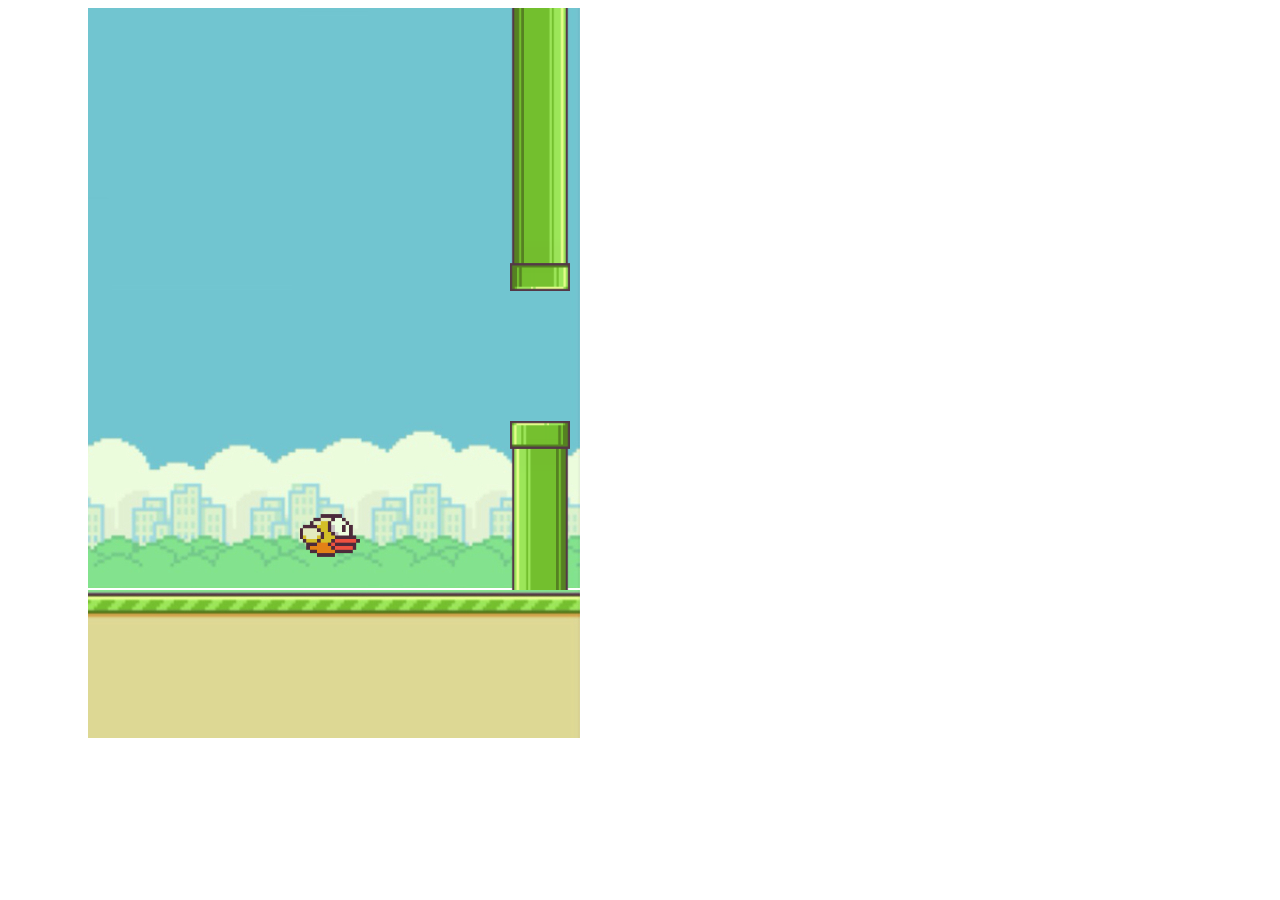
<file: client/flappy_bird/index.html>
<!DOCTYPE html>
<html lang="en">
<head>
    <meta charset="UTF-8">
    <title>Flappy Bird</title>
    <link rel="stylesheet" href="style.css">
    <script src="app.js" charset="UTF-8"></script>
</head>
<body>
    <div class="border-left"></div>
    <div class="game-container">
        <div class="border-top"></div>
        <div class="sky">
            <div class="bird"></div>
        </div>
        <div class="ground"></div>
    </div>
    <div class="border-right"></div>
</body>
</html>
</file>
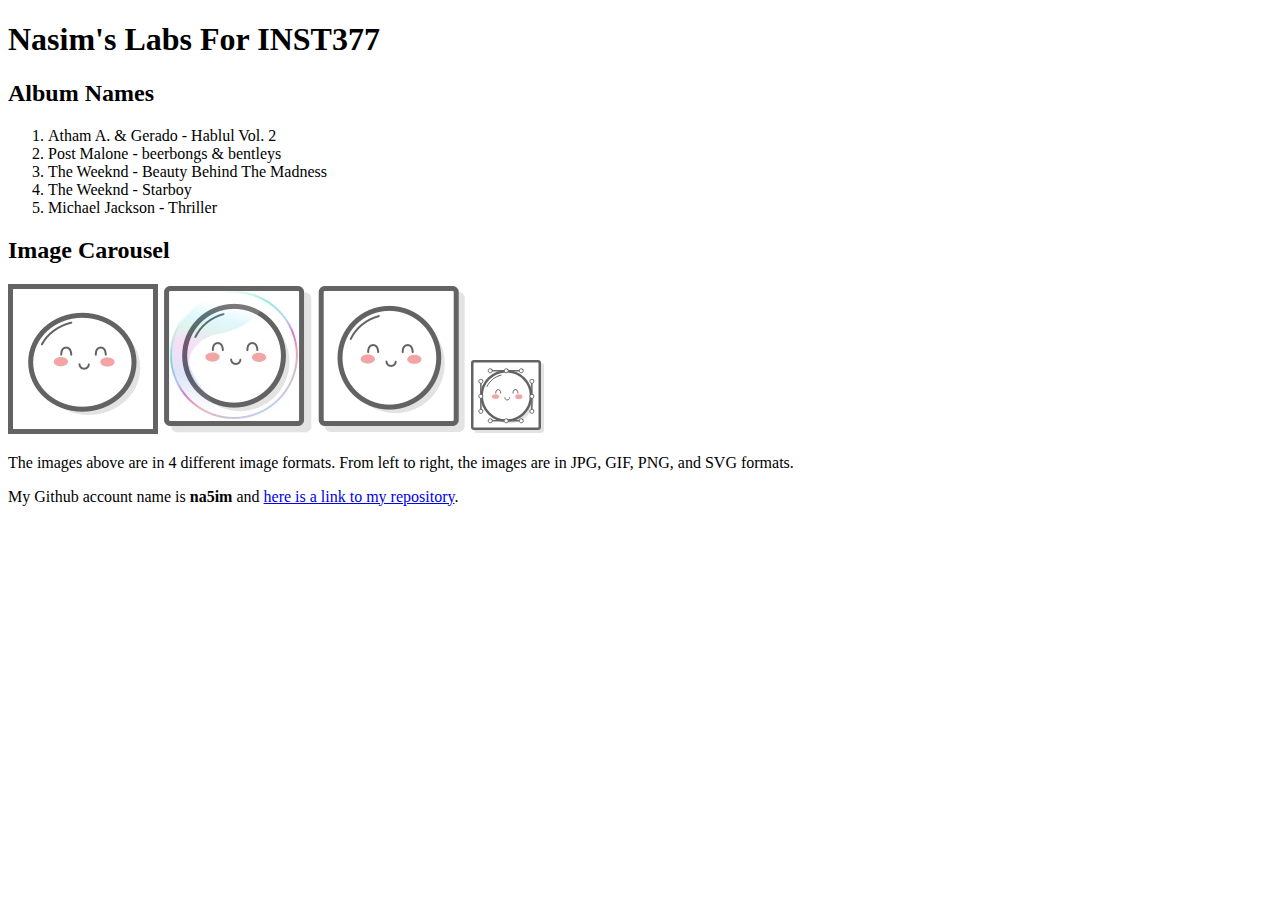
<file: client/lab_1/index.html>
<!DOCTYPE html>
<html lang="en">

<head>
  <meta charset="UTF-8" />
  <title>Nasim's Lab 1</title>
</head>

<body>
  <h1>Nasim's Labs For INST377</h1>
  <h2>Album Names</h2>
  <ol>
    <li>Atham A. &amp; Gerado - Hablul Vol. 2</li>
    <li>Post Malone - beerbongs &amp; bentleys</li>
    <li>The Weeknd - Beauty Behind The Madness</li>
    <li>The Weeknd - Starboy</li>
    <li>Michael Jackson - Thriller</li>
  </ol>

  <h2>Image Carousel</h2>
  <img src="images/mochi.gif" alt="A dancing mochi ball" />
  <img src="images/mochi.jpg" alt="A mochi ball in a bubble" />
  <img src="images/mochi.png" alt="A mochi ball" />
  <img src="images/mochi.svg" alt="A mochi ball with Bézier handles" />
  <p>
    The images above are in 4 different image formats. From left to right, the
    images are in JPG, GIF, PNG, and SVG formats.
  </p>
  <p>
    My Github account name is <strong>na5im</strong> and
    <a href="https://github.com/na5im/INST377-Lab-Work" target="_blank">
      here is a link to my repository</a>.
  </p>
</body>

</html>
</file>
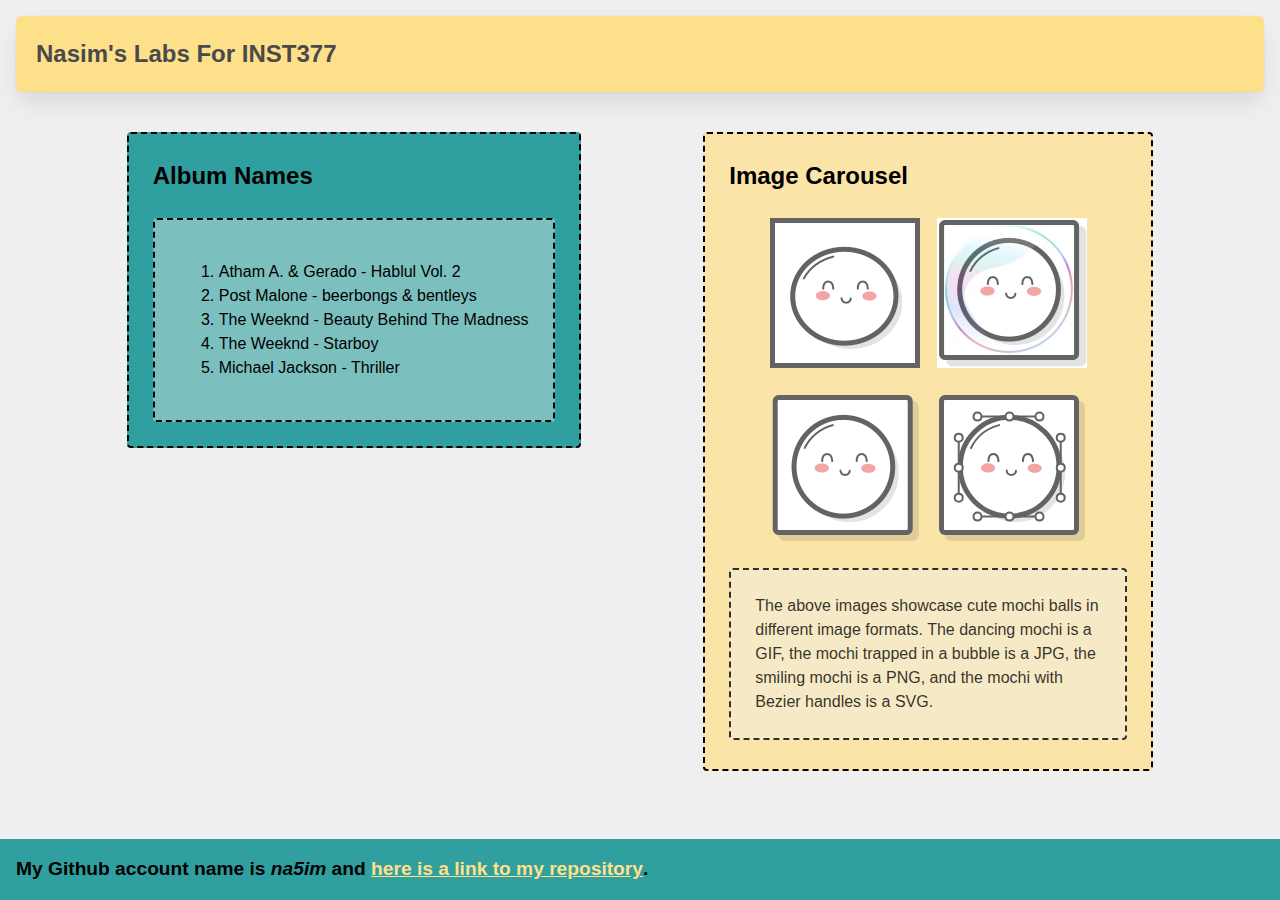
<file: client/lab_2/index.html>
<!DOCTYPE html>
<html lang="en">

<head>
   <meta charset="UTF-8" />
   <title>Nasim's Lab 1</title>
   <link rel="stylesheet" href="style.css" />
</head>

<body>
   <div class="wrapper">
      <header class="header">
         <h1>Nasim's Labs For INST377</h1>
      </header>

      <div class="container">
         <div class="left_section box">
            <h2>Album Names</h2>
            <div class="box">
               <ol>
                  <li>Atham A. &amp; Gerado - Hablul Vol. 2</li>
                  <li>Post Malone - beerbongs &amp; bentleys</li>
                  <li>The Weeknd - Beauty Behind The Madness</li>
                  <li>The Weeknd - Starboy</li>
                  <li>Michael Jackson - Thriller</li>
               </ol>
            </div>
         </div>

         <div class="right_section box">
            <h2>Image Carousel</h2>

            <div class="grid">
               <img src="images/mochi.gif" alt="A dancing mochi ball" />
               <img src="images/mochi.jpg" alt="A mochi ball in a bubble" />
               <img src="images/mochi.png" alt="A mochi ball" />
               <img src="images/mochi.svg" alt="A mochi ball with Bézier handles" />
            </div>
            <p class="box subtitle">
               The above images showcase cute mochi balls in different image formats. The dancing mochi is a GIF, 
               the mochi trapped in a bubble is a JPG, the smiling mochi is a PNG, and the mochi with Bezier handles is a SVG.
            </p>
         </div>
      </div>

      <footer class="footer">
         My Github account name is <em>na5im</em> and
         <a href="https://github.com/na5im/INST377-Lab-Work" target="_blank">
            here is a link to my repository</a>.
      </footer>
   </div>
   
</body>

</html>
</file>
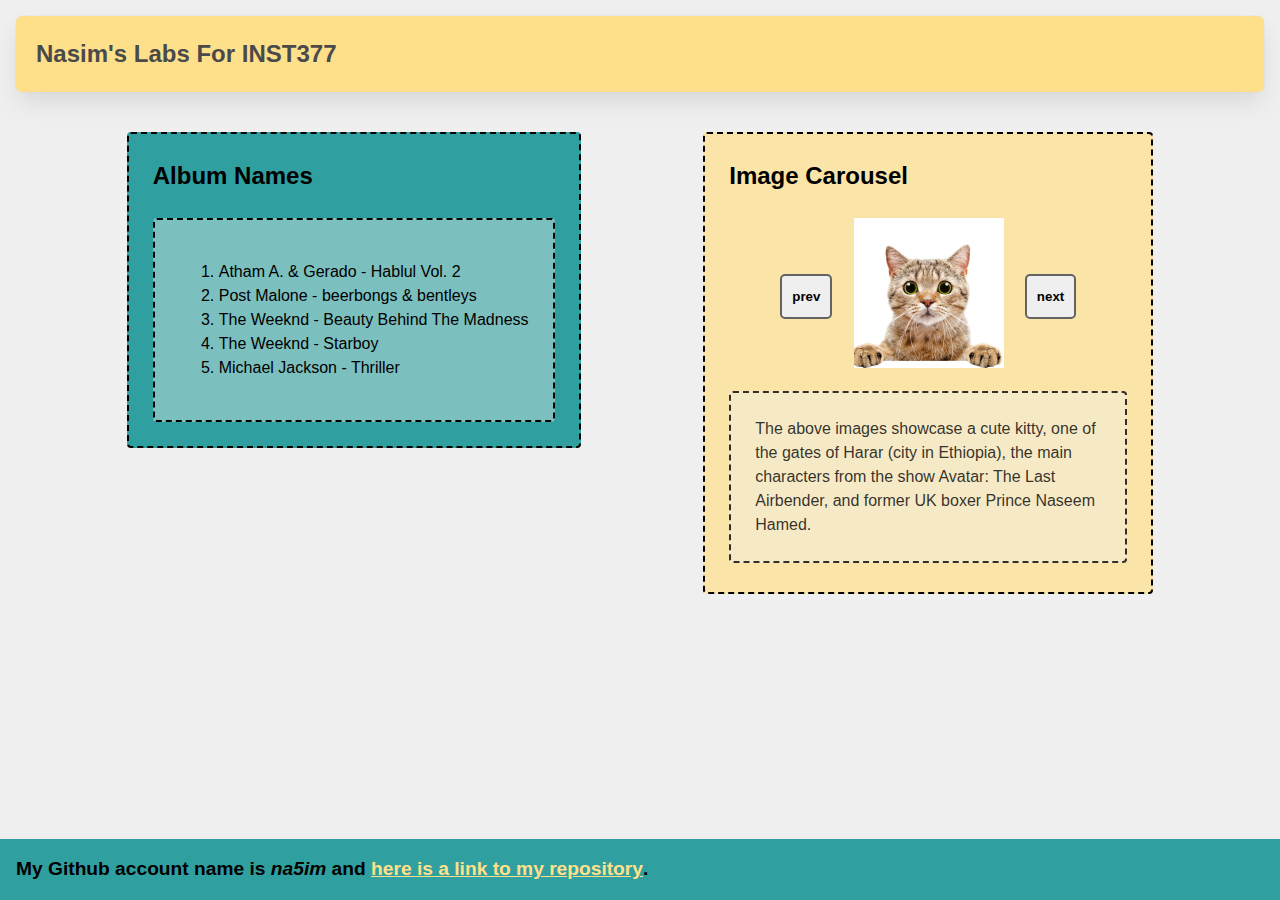
<file: client/lab_3/index.html>
<!DOCTYPE html>
<html lang="en">

<head>
   <meta charset="UTF-8" />
   <title>Nasim's Lab 1</title>
   <link rel="stylesheet" href="style.css" />
</head>

<body>
   <div class="wrapper">
      <header class="header">
         <h1>Nasim's Labs For INST377</h1>
      </header>

      <div class="container">
         <div class="left_section box">
            <h2>Album Names</h2>
            <div class="box">
               <ol>
                  <li>Atham A. &amp; Gerado - Hablul Vol. 2</li>
                  <li>Post Malone - beerbongs &amp; bentleys</li>
                  <li>The Weeknd - Beauty Behind The Madness</li>
                  <li>The Weeknd - Starboy</li>
                  <li>Michael Jackson - Thriller</li>
               </ol>
            </div>
         </div>

         <div class="right_section box">
            <h2>Image Carousel</h2>

            <div class="carousel">
                <button class="prev">prev</button>
                <div class="slides">
                   <div class="carousel_item visible"><img id="slide_1" src="images/kitty.png" alt="A cute kitty" /></div>
                   <div class="carousel_item hidden"><img id="slide_2" src="images/harar-ethiopia.jpg" alt="One of the gates in Harar, Ethiopia" /></div>
                   <div class="carousel_item hidden"><img id="slide_3" src="images/avatar-tla.jpg" alt="Avatar: The Last Airbender" /></div>
                   <div class="carousel_item hidden"><img id="slide_4" src="images/prince-naseem-hamed.jpg" alt="Former UK Boxer Prince Naseem Hamed" /></div>
                </div>
                <button class="next">next</button>
            </div>
            <p class="box subtitle">
               The above images showcase a cute kitty, one of the gates of Harar (city in Ethiopia), 
               the main characters from the show Avatar: The Last Airbender, and former UK boxer Prince Naseem Hamed.
            </p>
         </div>
      </div>

      <footer class="footer">
         My Github account name is <em>na5im</em> and
         <a href="https://github.com/na5im/INST377-Lab-Work" target="_blank">
            here is a link to my repository</a>.
      </footer>
   </div>
   <script src="script.js"></script>
</body>

</html>
</file>
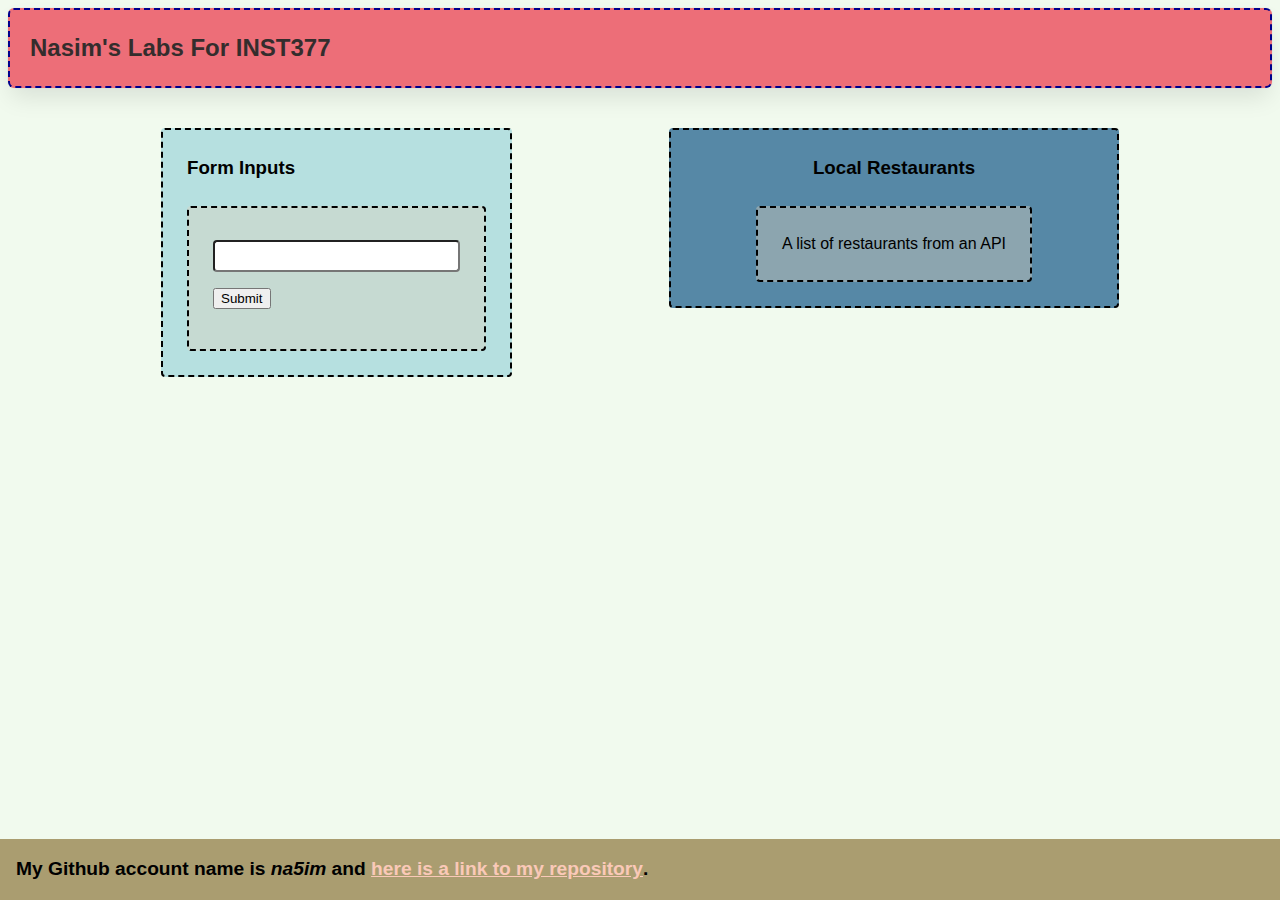
<file: client/lab_4/index.html>
<!-- Bring in your successful HTML/CSS from the Flexbox lab -->
<!-- Try typing 'doc' at the top of this file and pressing "tab" -->
<!-- if your development environment is set up correctly -->
<!-- the Emmett plugin will set this file up for you -->

<!-- Requirements -->
<!-- Your page will need a form in it with an 'action' to /api and a single text field with an id/name of "resto" -->
<!-- If you open /routes/apiRoutes and go to line 38 you will find the server side answer to your request! -->

<!-- This week doesn't have a script.js file in it, because you're focusing on HTML and CSS -->

<html lang="en">
<head>
    <meta charset="UTF-8">
    <meta http-equiv="X-UA-Compatible" content="IE=edge">
    <meta name="viewport" content="width=device-width, initial-scale=1.0">
    <link rel="stylesheet" href="style.css">
    <title>Nasim's Lab</title>
</head>
<body>
    <div class="wrapper">
        <header class="header">
            <h1>Nasim's Labs For INST377</h1>
        </header>

        <div class="container">
            <div class="left_section box">
                <h3>Form Inputs</h3>
                <div class="box">
                    <form action="/api">
                        <label for="resto"></label>
                        <input type="text" name="resto" id="resto">
                        <button type="submit">Submit</button>
                    </form>
                </div>
            </div>

            <div class="right_section box">
                <h3>Local Restaurants</h3>
                <div class="box">A list of restaurants from an API</div>
            </div>
        </div>

        <footer class="footer">
            My Github account name is <em>na5im</em> and
            <a href="https://github.com/na5im/INST377-Lab-Work" target="_blank">
               here is a link to my repository</a>.
         </footer>
    </div>
</body>
</html>
</file>
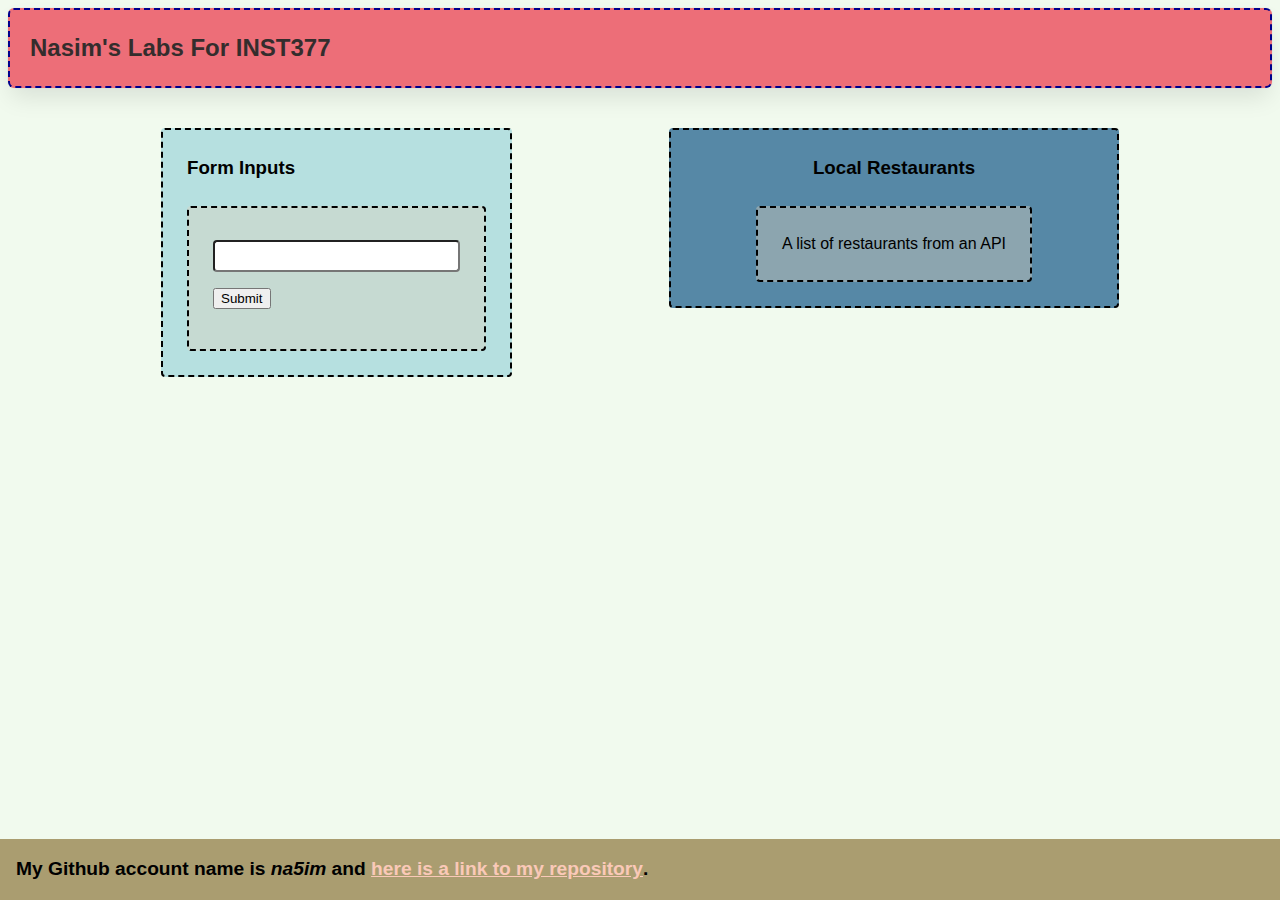
<file: client/lab_5/index.html>
<!-- Bring in your successful HTML/CSS from the Flexbox lab -->
<!-- Your page will need a form in it with an 'action' to /api and a single text field with an id/name of "resto" -->
<!-- If you open /routes/apiRoutes and go to line 38 you will find the server side answer to your request! -->

<!-- Temporarily unhook your script.js file from your main index file -->
<html lang="en">
<head>
    <meta charset="UTF-8">
    <meta http-equiv="X-UA-Compatible" content="IE=edge">
    <meta name="viewport" content="width=device-width, initial-scale=1.0">
    <link rel="stylesheet" href="style.css">
    <title>Nasim's Lab</title>
</head>
<body>
    <div class="wrapper">
        <header class="header">
            <h1>Nasim's Labs For INST377</h1>
        </header>

        <div class="container">
            <div class="left_section box">
                <h3>Form Inputs</h3>
                <div class="box">
                    <form action="/api" class="main_form">
                        <label for="resto"></label>
                        <input type="text" name="resto" id="resto">
                        <button type="submit">Submit</button>
                    </form>
                </div>
            </div>

            <div class="right_section box">
                <h3>Local Restaurants</h3>
                <div class="box">A list of restaurants from an API</div>
            </div>
        </div>

        <footer class="footer">
            My Github account name is <em>na5im</em> and
            <a href="https://github.com/na5im/INST377-Lab-Work" target="_blank">
               here is a link to my repository</a>.
         </footer>
    </div>
    <script src="./script.js"></script>
</body>
</html>
</file>
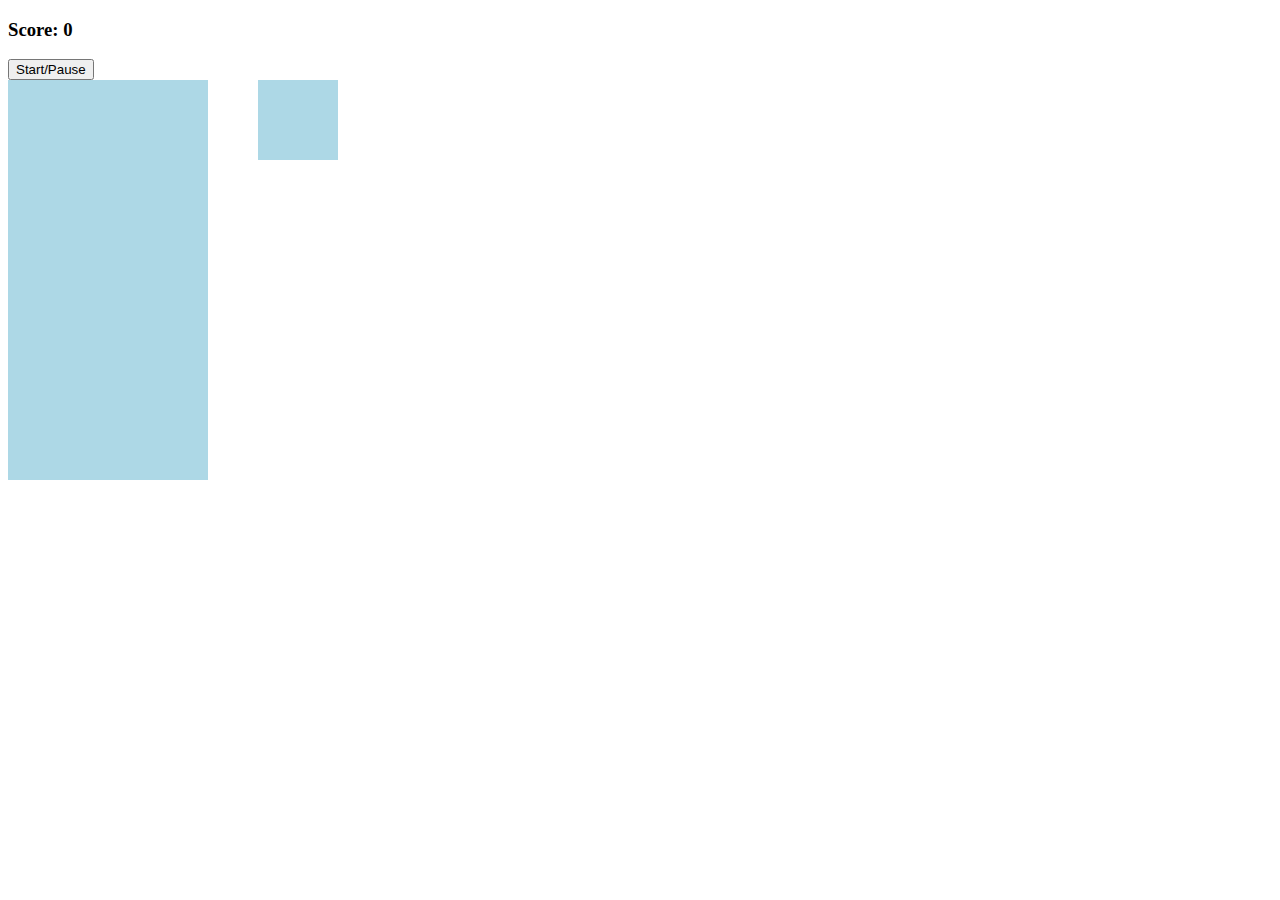
<file: client/Tetris/index.html>
<!DOCTYPE HTML>
<html lang="en" dir="ltr">

<head>
   <meta charset="UTF-8" />
   <link rel="stylesheet" href="style.css" />
   <script src="app.js" charset="utf-8"></script>
   <title>Tetris!</title>
</head>
<body>
    <h3>Score:<span id="score"> 0</span></h3>
    <button id='start-button'>Start/Pause</button>
    <div class="container">
        <div class="grid">
            <div></div>
            <div></div>
            <div></div>
            <div></div>
            <div></div>
            <div></div>
            <div></div>
            <div></div>
            <div></div>
            <div></div>
            <div></div>
            <div></div>
            <div></div>
            <div></div>
            <div></div>
            <div></div>
            <div></div>
            <div></div>
            <div></div>
            <div></div>
            <div></div>
            <div></div>
            <div></div>
            <div></div>
            <div></div>
            <div></div>
            <div></div>
            <div></div>
            <div></div>
            <div></div>
            <div></div>
            <div></div>
            <div></div>
            <div></div>
            <div></div>
            <div></div>
            <div></div>
            <div></div>
            <div></div>
            <div></div>
            <div></div>
            <div></div>
            <div></div>
            <div></div>
            <div></div>
            <div></div>
            <div></div>
            <div></div>
            <div></div>
            <div></div>
            <div></div>
            <div></div>
            <div></div>
            <div></div>
            <div></div>
            <div></div>
            <div></div>
            <div></div>
            <div></div>
            <div></div>
            <div></div>
            <div></div>
            <div></div>
            <div></div>
            <div></div>
            <div></div>
            <div></div>
            <div></div>
            <div></div>
            <div></div>
            <div></div>
            <div></div>
            <div></div>
            <div></div>
            <div></div>
            <div></div>
            <div></div>
            <div></div>
            <div></div>
            <div></div>
            <div></div>
            <div></div>
            <div></div>
            <div></div>
            <div></div>
            <div></div>
            <div></div>
            <div></div>
            <div></div>
            <div></div>
            <div></div>
            <div></div>
            <div></div>
            <div></div>
            <div></div>
            <div></div>
            <div></div>
            <div></div>
            <div></div>
            <div></div>
            <div></div>
            <div></div>
            <div></div>
            <div></div>
            <div></div>
            <div></div>
            <div></div>
            <div></div>
            <div></div>
            <div></div>
            <div></div>
            <div></div>
            <div></div>
            <div></div>
            <div></div>
            <div></div>
            <div></div>
            <div></div>
            <div></div>
            <div></div>
            <div></div>
            <div></div>
            <div></div>
            <div></div>
            <div></div>
            <div></div>
            <div></div>
            <div></div>
            <div></div>
            <div></div>
            <div></div>
            <div></div>
            <div></div>
            <div></div>
            <div></div>
            <div></div>
            <div></div>
            <div></div>
            <div></div>
            <div></div>
            <div></div>
            <div></div>
            <div></div>
            <div></div>
            <div></div>
            <div></div>
            <div></div>
            <div></div>
            <div></div>
            <div></div>
            <div></div>
            <div></div>
            <div></div>
            <div></div>
            <div></div>
            <div></div>
            <div></div>
            <div></div>
            <div></div>
            <div></div>
            <div></div>
            <div></div>
            <div></div>
            <div></div>
            <div></div>
            <div></div>
            <div></div>
            <div></div>
            <div></div>
            <div></div>
            <div></div>
            <div></div>
            <div></div>
            <div></div>
            <div></div>
            <div></div>
            <div></div>
            <div></div>
            <div></div>
            <div></div>
            <div></div>
            <div></div>
            <div></div>
            <div></div>
            <div></div>
            <div></div>
            <div></div>
            <div></div>
            <div></div>
            <div></div>
            <div></div>
            <div></div>
            <div></div>
            <div></div>
            <div></div>
            <div></div>
            <div></div>
            <div></div>
            <div></div>
            <div></div>
            <div class="taken"></div>
            <div class="taken"></div>
            <div class="taken"></div>
            <div class="taken"></div>
            <div class="taken"></div>
            <div class="taken"></div>
            <div class="taken"></div>
            <div class="taken"></div>
            <div class="taken"></div>
            <div class="taken"></div>
        </div>
        <div class="mini-grid">
            <div></div>
            <div></div>
            <div></div>
            <div></div>
            <div></div>
            <div></div>
            <div></div>
            <div></div>
            <div></div>
            <div></div>
            <div></div>
            <div></div>
            <div></div>
            <div></div>
            <div></div>
            <div></div>
        </div>
    </div>
</body>

</html>
</file>
<file: client/flappy_bird/style.css>
.body {
    display: flex;

}

.game-container {
    width:500px;
    height:730px;
    position:absolute;
    left: 80px;
}

.border-left {
    width: 80px;
    height: 790px;
    position: absolute;
    background-color: white;
    z-index: +2;
}

.border-right {
    width: 80px;
    height: 790px;
    position: absolute;
    background-color: white;
    z-index: +2;
    left: 580px
}

.border-top {
    width: 660px;
    height: 50px;
    position: absolute;
    background-color: white;
    z-index: +2;
    top: -50px;
}
.sky {
    background-image: url('./images/fb-game-background.png');
    width: 500px;
    height: 580px;
    position: absolute;
}
.ground {
    background-image: url('./images/bottom-background.png');
    width: 500px;
    height: 150px;
    position: absolute;
    top: 580px;
    z-index: +1;
}

.bird {
    background-image: url('./images/flappy-bird.png');
    position: absolute;
    width: 60px;
    height: 45px;
}

.obstacle {
    background-image: url('./images/flappybird-pipe.png');
    width: 60px;
    height: 300px;
    position: absolute;
}
.topObstacle {
    background-image: url('./images/flappybird-pipe.png');
    transform: rotate(180deg);
    width: 60px;
    height: 300px;
    position: absolute;
}
</file>
<file: client/lab_2/style.css>
* {
  box-sizing: border-box;
}

/* 
  These rules apply to actual HTML elements with no labelling!
  So: they style the tags directly
*/

html {
  background-color: #fff;
  font-size: 16px;
  min-width: 300px;
  overflow-x: hidden;
  overflow-y: scroll;

  /* these are specific to different browsers */
  -moz-osx-font-smoothing: grayscale;
  -webkit-font-smoothing: antialiased;
  text-rendering: optimizeLegibility;
  -webkit-text-size-adjust: 100%;
  -moz-text-size-adjust: 100%;
  text-size-adjust: 100%;
}

body {
  margin: 0;
  padding: 0;

  font-family: ‘Segoe UI’, Candara, ‘Bitstream Vera Sans’, ‘DejaVu Sans’, ‘Bitsream Vera Sans’, ‘Trebuchet MS’, Verdana, ‘Verdana Ref’, sans-serif;
  font-weight: 400;
  line-height: 1.5;
  background-color: rgb(239, 239, 239);
}


a {
  display: inline-block;
  text-decoration: none;
}

h2 {
  margin:0;
  padding:0;
  padding-bottom:1.5rem;
}

form {
  accent-color: hsla(120, 100%, 50%, 0.482);
}

/*
  - These styles use 'class names'
  - You can apply them by using the 'class' attribute on your HTML
  - like this: <div class="wrapper">
  - note that the period vanishes there!
*/


.wrapper {
  min-height: 100vh;
  display: flex;
  flex-direction: column;
  margin: 0;
  flex: 1;
}

.container {
  margin: 0 20px;
  display: flex;
  justify-content: space-evenly;
  align-items: start;
  flex:1;
}

.header {
  padding-top: 1rem;
  padding-left: 1rem;
  padding-right: 1rem;
  padding-bottom: 1.5rem;
}


/*
  This rule implies that the H1 tag lives within another HTML tag
  It "inherits" some rules from the above
  Those rules won't apply to an h1 that's outside a block with the class of 'header'
*/

.header h1 {
  display: block;
  /* this will push other blocks out of the way */

  /* colors */
  background-color: #ffe08a;
  color: #4a4a4a;

  /* shapes */
  border-radius: 6px;
  font-size: 1.5rem;
  padding: 1.25rem;
  margin:0; /* removing the margin on h1 tags means the header pins to the top if we move it around */


  /* box-shadows are fancy */
  box-shadow: 0 0.5em 1em -0.125em rgb(10 10 10 / 10%), 0 0 0 1px rgb(10 10 10 / 2%);
}


/*
  Rules can be combined on a block to apply the 'cascade' in order
  So you can use two classnames in a single class attribute
  like: <div class="box section">

  Rules may combine in unexpected ways - remember that the LAST thing written in this file will have "priority"
  And will be what displays in your client
*/

.box {
  background-color: rgba(239, 239, 239, 0.40);
  border: 2px dashed;
  border-radius: 4px;

  width: fit-content;
  height:fit-content;
  padding: 1.5rem;
  margin: 0 auto;
}

.left_section {
  background-color: rgba(0, 139, 139, 0.8);
  flex: 0 1 auto;
  margin: 1rem;
  padding: 1.5rem;
}

.right_section {
  background-color: rgba(255, 224, 138, 0.7);
  flex: 1 2 auto;
  margin: 1rem;
  align-items: center;
  max-width: 450px;
}

/*
  This block is actually dependent on the "container" block having a flex set on it
  and the "wrapper" block displaying as a flex column with a "vertical height" (vh) of 100.
  That serves to cram the footer to the bottom of the page.
*/

.footer {
  flex-shrink: 0;
  padding: 1rem;
  background-color: rgba(0, 139, 139, 0.8);
  font-size: 1.2rem;
  font-weight: 600;
}

.footer a {
  color: rgba(255, 224, 138, 1);
  text-decoration: underline;
}

/*
  This is an example of a 'pseudoclass'
  In this instance, it says what to do if a mouse hovers over a link
  This is pretty desktop-specific, since there's no hover function on touchscreens
*/
.footer a:hover {
  /* Hue, saturation, luminosity, alpha */
  background-color: hsla(0, 0%, 90%, 0.15);
  /* red, green, blue, alpha */
  color: rgb(246, 169, 93);
  text-decoration: none;
}

.subtitle {
  color: rgba(0, 0, 0, 0.8);
  margin: 0px;
  margin-bottom: 5px;
}


/* Deploy this with images as direct "children" and the images should pop into shape */
.grid {
  display: flex;
  justify-content: space-evenly;
  flex-flow: wrap;
  width: 350px;
  height: 350px;
  margin: 0 auto;
}

.grid img {
  width: 150px;
  height: 150px;
}
</file>
<file: client/lab_3/style.css>
* {
  box-sizing: border-box;
}

/* 
  These rules apply to actual HTML elements with no labelling!
  So: they style the tags directly
*/

html {
  background-color: #fff;
  font-size: 16px;
  min-width: 300px;
  overflow-x: hidden;
  overflow-y: scroll;

  /* these are specific to different browsers */
  -moz-osx-font-smoothing: grayscale;
  -webkit-font-smoothing: antialiased;
  text-rendering: optimizeLegibility;
  -webkit-text-size-adjust: 100%;
  -moz-text-size-adjust: 100%;
  text-size-adjust: 100%;
}

body {
  margin: 0;
  padding: 0;

  font-family: ‘Segoe UI’, Candara, ‘Bitstream Vera Sans’, ‘DejaVu Sans’, ‘Bitsream Vera Sans’, ‘Trebuchet MS’, Verdana, ‘Verdana Ref’, sans-serif;
  font-weight: 400;
  line-height: 1.5;
  background-color: rgb(239, 239, 239);
}


a {
  display: inline-block;
  text-decoration: none;
}

h2 {
  margin:0;
  padding:0;
  padding-bottom:1.5rem;
}

form {
  accent-color: hsla(120, 100%, 50%, 0.482);
}

/*
  - These styles use 'class names'
  - You can apply them by using the 'class' attribute on your HTML
  - like this: <div class="wrapper">
  - note that the period vanishes there!
*/


.wrapper {
  min-height: 100vh;
  display: flex;
  flex-direction: column;
  margin: 0;
  flex: 1;
}

.container {
  margin: 0 20px;
  display: flex;
  justify-content: space-evenly;
  align-items: start;
  flex:1;
}

.header {
  padding-top: 1rem;
  padding-left: 1rem;
  padding-right: 1rem;
  padding-bottom: 1.5rem;
}


/*
  This rule implies that the H1 tag lives within another HTML tag
  It "inherits" some rules from the above
  Those rules won't apply to an h1 that's outside a block with the class of 'header'
*/

.header h1 {
  display: block;
  /* this will push other blocks out of the way */

  /* colors */
  background-color: #ffe08a;
  color: #4a4a4a;

  /* shapes */
  border-radius: 6px;
  font-size: 1.5rem;
  padding: 1.25rem;
  margin:0; /* removing the margin on h1 tags means the header pins to the top if we move */


  /* box-shadows are fancy */
  box-shadow: 0 0.5em 1em -0.125em rgb(10 10 10 / 10%), 0 0 0 1px rgb(10 10 10 / 2%);
}


/*
  Rules can be combined on a block to apply the 'cascade' in order
  So you can use two classnames in a single class attribute
  like: <div class="box section">

  Rules may combine in unexpected ways - remember that the LAST thing written in this file will have "priority"
  And will be what displays in your client
*/

.box {
  background-color: rgba(239, 239, 239, 0.40);
  border: 2px dashed;
  border-radius: 4px;

  width: fit-content;
  height:fit-content;
  padding: 1.5rem;
  margin: 0 auto;
}

.left_section {
  background-color: rgba(0, 139, 139, 0.8);
  flex: 0 1 auto;
  margin: 1rem;
  padding: 1.5rem;
}

.right_section {
  background-color: rgba(255, 224, 138, 0.7);
  flex: 1 2 auto;
  margin: 1rem;
  align-items: center;
  max-width: 450px;
}

/*
  This block is actually dependent on the "container" block having a flex set on it
  and the "wrapper" block displaying as a flex column with a "vertical height" (vh) of 100.
  That serves to cram the footer to the bottom of the page.
*/

.footer {
  flex-shrink: 0;
  padding: 1rem;
  background-color: rgba(0, 139, 139, 0.8);
  font-size: 1.2rem;
  font-weight: 600;
}

.footer a {
  color: rgba(255, 224, 138, 1);
  text-decoration: underline;
}

/*
  This is an example of a 'pseudoclass'
  In this instance, it says what to do if a mouse hovers over a link
  This is pretty desktop-specific, since there's no hover function on touchscreens
*/
.footer a:hover {
  /* Hue, saturation, luminosity, alpha */
  background-color: hsla(0, 0%, 90%, 0.15);
  /* red, green, blue, alpha */
  color: rgb(246, 169, 93);
  text-decoration: none;
}

.subtitle {
  color: rgba(0, 0, 0, 0.8);
  margin: 0px;
  margin-bottom: 5px;
}


/* Deploy this with images as direct "children" and the images should pop into shape */
.grid {
  display: flex;
  justify-content: space-evenly;
  flex-flow: wrap;
  width: 350px;
  height: 350px;
  margin: 0 auto;
}

.grid img {
  width: 150px;
  height: 150px;
}


/* Carousel */
div.carousel {
  max-width: 300px;
  overflow: hidden;
  text-align: center;
  display: flex;
  flex-direction: row;
  align-items: center;
  justify-content: space-between;
  margin: 0 auto;
  margin-bottom: 1rem;
}

.carousel .slides {
  display: flex;
  overflow-x: auto;
  scroll-snap-type: x mandatory;
  scroll-behavior: smooth;
  -webkit-overflow-scrolling: touch;
}

/* .carousel_item, */
.hidden {
  display: none;
}

.visible {
  display: block;
}

.carousel_item img {
  /* 
    Setting width, rather than max-width or min-width,
    means annoying pop-ins won't happen
    but it also means you need to format your images to be compatible
    or they will stretch weird

    - try a tall one and see what happens
    - change the height on a fixed image size and see what happens
    - now make sure that images are _always_ square
    - ... there's a reason crop tools are popular in image editors
   */
  width: 150px; 
}

.prev,
.next {
  border: none;
  margin: 2px;
  text-align: center;
  border-radius: 5px;
  font-weight: bold;
  height: 45px;
  padding: 10px;
  line-height: 0; /* This centers a button's text! */
  border: 2px solid rgb(99,99,99); /* shorthand for how to do a border */
}

.prev:focus,
.next:focus {
  margin: 0;
  border-color: rgb(82, 142, 129);
  /* Pick a good border colour and check out how it works with your buttons */
}

.prev:hover,
.next:hover {
  background-color: rgb(237, 168, 78);
  /* Pick a good background colour for your hover pseudoclass */
}
</file>
<file: client/lab_4/style.css>
* {
  box-sizing: border-box;
}

/* 
  These rules apply to actual HTML elements with no labelling!
  So: they style the tags directly
*/

html {
  background-color: rgba(206, 147, 147,.1);
  font-size: 16px;
  min-width: 300px;
  overflow-x: hidden;
  overflow-y: scroll;

  /* these are specific to different browsers */
  -moz-osx-font-smoothing: grayscale;
  -webkit-font-smoothing: antialiased;
  text-rendering: optimizeLegibility;
  -webkit-text-size-adjust: 100%;
  -moz-text-size-adjust: 100%;
  text-size-adjust: 100%;
}

body {
  margin: 0;
  padding: 0;

  font-family: ‘Segoe UI’, Candara, ‘Bitstream Vera Sans’, ‘DejaVu Sans’, ‘Bitsream Vera Sans’, ‘Trebuchet MS’, Verdana, ‘Verdana Ref’, sans-serif;
  font-weight: 400;
  line-height: 1.5;
  background-color: rgba(241, 250, 238,1);
}


a {
  display: inline-block;
  text-decoration: none;
}

h2, h3 {
  margin:0;
  padding:0;
  padding-bottom:1.5rem;
}

form {
  accent-color: hsla(120, 100%, 50%, 0.482);
}

/*
  - These styles use 'class names'
  - You can apply them by using the 'class' attribute on your HTML
  - like this: <div class="wrapper">
  - note that the period vanishes there!
*/


.wrapper {
  min-height: 100vh;
  display: flex;
  flex-direction: column;
  margin: 0;
  flex: 1;
}

.container {
  margin: 0 20px;
  display: flex;
  justify-content: space-evenly;
  align-items: start;
  flex:1;
}

.header {
  padding-top: .5rem;
  padding-left: .5rem;
  padding-right: .5rem;
  padding-bottom: 1.5rem;
}


/*
  This rule implies that the H1 tag lives within another HTML tag
  It "inherits" some rules from the above
  Those rules won't apply to an h1 that's outside a block with the class of 'header'
*/

.header h1 {
  display: block;
  /* this will push other blocks out of the way */

  /* colors */
  background-color: rgb(237, 110, 120);
  color: #342d2d;

  /* shapes */
  border: 2px dashed darkblue;
  border-radius: 6px;
  font-size: 1.5rem;
  padding: 1.25rem;
  margin:0; /* removing the margin on h1 tags means the header pins to the top if we move */


  /* box-shadows are fancy */
  box-shadow: 0 0.5em 1em -0.125em rgb(10 10 10 / 10%), 0 0 0 1px rgb(10 10 10 / 2%);
}


/*
  Rules can be combined on a block to apply the 'cascade' in order
  So you can use two classnames in a single class attribute
  like: <div class="box section">

  Rules may combine in unexpected ways - remember that the LAST thing written in this file will have "priority"
  And will be what displays in your client
*/

.box {
  background-color: rgba(223, 211, 189, 0.4);
  border: 2px dashed;
  border-radius: 4px;

  width: fit-content;
  height:fit-content;
  padding: 1.5rem;
  margin: 0 auto;
}

.left_section {
  background-color: rgba(168, 218, 220, 0.8);
  flex: 0 1 auto;
  margin: 1rem;
  padding: 1.5rem;
}

.right_section {
  background-color: rgba(69, 123, 157, 0.9);
  flex: 1 2 auto;
  margin: 1rem;
  align-items: center;
  justify-content: center;
  max-width: 450px;
  display: flex;
  flex-direction: column;
}

/*
  This block is actually dependent on the "container" block having a flex set on it
  and the "wrapper" block displaying as a flex column with a "vertical height" (vh) of 100.
  That serves to cram the footer to the bottom of the page.
*/

.footer {
  flex-shrink: 0;
  padding: 1rem;
  background-color: rgba(153, 134, 80, 0.8);
  font-size: 1.2rem;
  font-weight: 600;
}

.footer a {
  color: rgba(250, 201, 184, 1);
  text-decoration: underline;
}

/*
  This is an example of a 'pseudoclass'
  In this instance, it says what to do if a mouse hovers over a link
  This is pretty desktop-specific, since there's no hover function on touchscreens
*/
.footer a:hover {
  /* Hue, saturation, luminosity, alpha */
  background-color: hsla(0, 0%, 90%, 0.15);
  /* red, green, blue, alpha */
  color: rgb(208, 205, 41);
  text-decoration: none;
}

.subtitle {
  color: rgba(0, 0, 0, 0.8);
  margin: 0px;
  margin-bottom: 5px;
}


/* Deploy this with images as direct "children" and the images should pop into shape */
.grid {
  display: flex;
  justify-content: space-evenly;
  flex-flow: wrap;
  width: 350px;
  height: 350px;
  margin: 0 auto;
}

.grid img {
  width: 150px;
  height: 150px;
}


/* Carousel */
div.carousel {
  max-width: 300px;
  overflow: hidden;
  text-align: center;
  display: flex;
  flex-direction: row;
  align-items: center;
  justify-content: space-between;
  margin: 0 auto;
  margin-bottom: 1rem;
}

.carousel .slides {
  display: flex;
  overflow-x: auto;
  scroll-snap-type: x mandatory;
  scroll-behavior: smooth;
  -webkit-overflow-scrolling: touch;
}

/* .carousel_item, */
.hidden {
  display: none;
}

.visible {
  display: block;
}

.carousel_item img {
  /* 
    Setting width, rather than max-width or min-width,
    means annoying pop-ins won't happen
    but it also means you need to format your images to be compatible
    or they will stretch weird

    - try a tall one and see what happens
    - change the height on a fixed image size and see what happens
    - now make sure that images are _always_ square
    - ... there's a reason crop tools are popular in image editors
   */
  width: 150px; 
}

.prev,
.next {
  border: none;
  margin: 2px;
  text-align: center;
  border-radius: 5px;
  font-weight: bold;
  height: 45px;
  padding: 10px;
  line-height: 0; /* This centers a button's text! */
  border: 2px solid rgb(111, 95, 123); /* shorthand for how to do a border */
}

.prev:focus,
.next:focus {
  margin: 0;
  border-color: rgb(126, 200, 184);
  /* Pick a good border colour and check out how it works with your buttons */
}

.prev:hover,
.next:hover {
  background-color: rgb(226, 163, 132);
  /* Pick a good background colour for your hover pseudoclass */
}


/*
Form Styles
*/

form input {
    /* This is a hack to make sure our boxes line up with one another nicely */
    width: 100%;
    width: -moz-available;          /* WebKit-based browsers will ignore this. */
    width: -webkit-fill-available;  /* Mozilla-based browsers will ignore this. */
    width: fill-available;

    /* here we are setting white space correctly */
    margin-bottom: 1rem;
    height: 2rem;
    border-radius: 4px;
  }

form label {
  width: 100%;
  width: -moz-available;          /* WebKit-based browsers will ignore this. */
  width: -webkit-fill-available;  /* Mozilla-based browsers will ignore this. */
  width: fill-available;
  align-items: flex-start;

  display: block; /* this turns the label text into a box we can set margins on */
  margin-bottom: 0.5rem;
}

/* How To Write A Media Query For Small Screens */

@media only screen and (max-width: 736px){
    /* Rules in here will only apply when a screen is the correct size */
    /* check it out by using your developer tools to shrink your screen-size */
    .container {
      background-color: rgba(151, 218, 129, 0.5);
      border: 2px dashed darkblue;
      flex-direction: column;
      justify-content: space-evenly;
      align-items: center;
      margin: unset;
      border-top: unset
    }

    .right_section, .left_section {
      min-width: -webkit-fill-available;
      align-items: flex-start;
      justify-content: flex-start;
      max-height: 350px;
      border-width: medium;
    }

    .left_section .box, .right_section .box {
      width: -webkit-fill-available;
    }
    .footer, .header {
      border-width: medium;
    }

    .header {
      background-color: rgba(151, 218, 129, 0.5);
      border: 2px dashed darkblue;
      border-bottom: unset;
    }
}
</file>
<file: client/lab_5/style.css>
/* CSS instructions for Lab 5 */
/* Bring in your successful CSS from week 4 */
/* In your #map rule, set map to display:none; to temporarily hide your map box */
* {
    box-sizing: border-box;
  }
  
  /* 
    These rules apply to actual HTML elements with no labelling!
    So: they style the tags directly
  */
  
  html {
    background-color: rgba(206, 147, 147,.1);
    font-size: 16px;
    min-width: 300px;
    overflow-x: hidden;
    overflow-y: scroll;
  
    /* these are specific to different browsers */
    -moz-osx-font-smoothing: grayscale;
    -webkit-font-smoothing: antialiased;
    text-rendering: optimizeLegibility;
    -webkit-text-size-adjust: 100%;
    -moz-text-size-adjust: 100%;
    text-size-adjust: 100%;
  }
  
  body {
    margin: 0;
    padding: 0;
  
    font-family: ‘Segoe UI’, Candara, ‘Bitstream Vera Sans’, ‘DejaVu Sans’, ‘Bitsream Vera Sans’, ‘Trebuchet MS’, Verdana, ‘Verdana Ref’, sans-serif;
    font-weight: 400;
    line-height: 1.5;
    background-color: rgba(241, 250, 238,1);
  }
  
  
  a {
    display: inline-block;
    text-decoration: none;
  }
  
  h2, h3 {
    margin:0;
    padding:0;
    padding-bottom:1.5rem;
  }
  
  form {
    accent-color: hsla(120, 100%, 50%, 0.482);
  }
  
  /*
    - These styles use 'class names'
    - You can apply them by using the 'class' attribute on your HTML
    - like this: <div class="wrapper">
    - note that the period vanishes there!
  */
  
  
  .wrapper {
    min-height: 100vh;
    display: flex;
    flex-direction: column;
    margin: 0;
    flex: 1;
  }
  
  .container {
    margin: 0 20px;
    display: flex;
    justify-content: space-evenly;
    align-items: start;
    flex:1;
  }
  
  .header {
    padding-top: .5rem;
    padding-left: .5rem;
    padding-right: .5rem;
    padding-bottom: 1.5rem;
  }
  
  
  /*
    This rule implies that the H1 tag lives within another HTML tag
    It "inherits" some rules from the above
    Those rules won't apply to an h1 that's outside a block with the class of 'header'
  */
  
  .header h1 {
    display: block;
    /* this will push other blocks out of the way */
  
    /* colors */
    background-color: rgb(237, 110, 120);
    color: #342d2d;
  
    /* shapes */
    border: 2px dashed darkblue;
    border-radius: 6px;
    font-size: 1.5rem;
    padding: 1.25rem;
    margin:0; /* removing the margin on h1 tags means the header pins to the top if we move */
  
  
    /* box-shadows are fancy */
    box-shadow: 0 0.5em 1em -0.125em rgb(10 10 10 / 10%), 0 0 0 1px rgb(10 10 10 / 2%);
  }
  
  
  /*
    Rules can be combined on a block to apply the 'cascade' in order
    So you can use two classnames in a single class attribute
    like: <div class="box section">
  
    Rules may combine in unexpected ways - remember that the LAST thing written in this file will have "priority"
    And will be what displays in your client
  */
  
  .box {
    background-color: rgba(223, 211, 189, 0.4);
    border: 2px dashed;
    border-radius: 4px;
  
    width: fit-content;
    height:fit-content;
    padding: 1.5rem;
    margin: 0 auto;
  }
  
  .left_section {
    background-color: rgba(168, 218, 220, 0.8);
    flex: 0 1 auto;
    margin: 1rem;
    padding: 1.5rem;
  }
  
  .right_section {
    background-color: rgba(69, 123, 157, 0.9);
    flex: 1 2 auto;
    margin: 1rem;
    align-items: center;
    justify-content: center;
    max-width: 450px;
    display: flex;
    flex-direction: column;
  }
  
  /*
    This block is actually dependent on the "container" block having a flex set on it
    and the "wrapper" block displaying as a flex column with a "vertical height" (vh) of 100.
    That serves to cram the footer to the bottom of the page.
  */
  
  .footer {
    flex-shrink: 0;
    padding: 1rem;
    background-color: rgba(153, 134, 80, 0.8);
    font-size: 1.2rem;
    font-weight: 600;
  }
  
  .footer a {
    color: rgba(250, 201, 184, 1);
    text-decoration: underline;
  }
  
  /*
    This is an example of a 'pseudoclass'
    In this instance, it says what to do if a mouse hovers over a link
    This is pretty desktop-specific, since there's no hover function on touchscreens
  */
  .footer a:hover {
    /* Hue, saturation, luminosity, alpha */
    background-color: hsla(0, 0%, 90%, 0.15);
    /* red, green, blue, alpha */
    color: rgb(208, 205, 41);
    text-decoration: none;
  }
  
  .subtitle {
    color: rgba(0, 0, 0, 0.8);
    margin: 0px;
    margin-bottom: 5px;
  }
  
  
  /* Deploy this with images as direct "children" and the images should pop into shape */
  .grid {
    display: flex;
    justify-content: space-evenly;
    flex-flow: wrap;
    width: 350px;
    height: 350px;
    margin: 0 auto;
  }
  
  .grid img {
    width: 150px;
    height: 150px;
  }
  
  
  /* Carousel */
  div.carousel {
    max-width: 300px;
    overflow: hidden;
    text-align: center;
    display: flex;
    flex-direction: row;
    align-items: center;
    justify-content: space-between;
    margin: 0 auto;
    margin-bottom: 1rem;
  }
  
  .carousel .slides {
    display: flex;
    overflow-x: auto;
    scroll-snap-type: x mandatory;
    scroll-behavior: smooth;
    -webkit-overflow-scrolling: touch;
  }
  
  /* .carousel_item, */
  .hidden {
    display: none;
  }
  
  .visible {
    display: block;
  }
  
  .carousel_item img {
    /* 
      Setting width, rather than max-width or min-width,
      means annoying pop-ins won't happen
      but it also means you need to format your images to be compatible
      or they will stretch weird
  
      - try a tall one and see what happens
      - change the height on a fixed image size and see what happens
      - now make sure that images are _always_ square
      - ... there's a reason crop tools are popular in image editors
     */
    width: 150px; 
  }
  
  .prev,
  .next {
    border: none;
    margin: 2px;
    text-align: center;
    border-radius: 5px;
    font-weight: bold;
    height: 45px;
    padding: 10px;
    line-height: 0; /* This centers a button's text! */
    border: 2px solid rgb(111, 95, 123); /* shorthand for how to do a border */
  }
  
  .prev:focus,
  .next:focus {
    margin: 0;
    border-color: rgb(126, 200, 184);
    /* Pick a good border colour and check out how it works with your buttons */
  }
  
  .prev:hover,
  .next:hover {
    background-color: rgb(226, 163, 132);
    /* Pick a good background colour for your hover pseudoclass */
  }
  
  
  /*
  Form Styles
  */
  
  form input {
      /* This is a hack to make sure our boxes line up with one another nicely */
      width: 100%;
      width: -moz-available;          /* WebKit-based browsers will ignore this. */
      width: -webkit-fill-available;  /* Mozilla-based browsers will ignore this. */
      width: fill-available;
  
      /* here we are setting white space correctly */
      margin-bottom: 1rem;
      height: 2rem;
      border-radius: 4px;
    }
  
  form label {
    width: 100%;
    width: -moz-available;          /* WebKit-based browsers will ignore this. */
    width: -webkit-fill-available;  /* Mozilla-based browsers will ignore this. */
    width: fill-available;
    align-items: flex-start;
  
    display: block; /* this turns the label text into a box we can set margins on */
    margin-bottom: 0.5rem;
  }
  
  /* How To Write A Media Query For Small Screens */
  
  @media only screen and (max-width: 736px){
      /* Rules in here will only apply when a screen is the correct size */
      /* check it out by using your developer tools to shrink your screen-size */
      .container {
        background-color: rgba(151, 218, 129, 0.5);
        border: 2px dashed darkblue;
        flex-direction: column;
        justify-content: space-evenly;
        align-items: center;
        margin: unset;
        border-top: unset
      }
  
      .right_section, .left_section {
        min-width: -webkit-fill-available;
        align-items: flex-start;
        justify-content: flex-start;
        max-height: 350px;
        border-width: medium;
      }
  
      .left_section .box, .right_section .box {
        width: -webkit-fill-available;
      }
      .footer, .header {
        border-width: medium;
      }
  
      .header {
        background-color: rgba(151, 218, 129, 0.5);
        border: 2px dashed darkblue;
        border-bottom: unset;
      }
  }
</file>
<file: client/Tetris/style.css>
.container {
    display: flex;
}

.grid {
    width: 200px;
    height: 400px;
    display: flex;
    flex-wrap: wrap;
    background-color: lightblue;
}

.grid div {
    height: 20px;
    width: 20px;
}

.tetromino {
    background-color: blue;
}

.mini-grid {
    margin-left: 50px;
    width: 80px;
    height: 80px;
    display: flex;
    flex-wrap: wrap;
    background-color: lightblue;
}
.mini-grid div {
    height: 20px;
    width: 20px;
}
</file>
